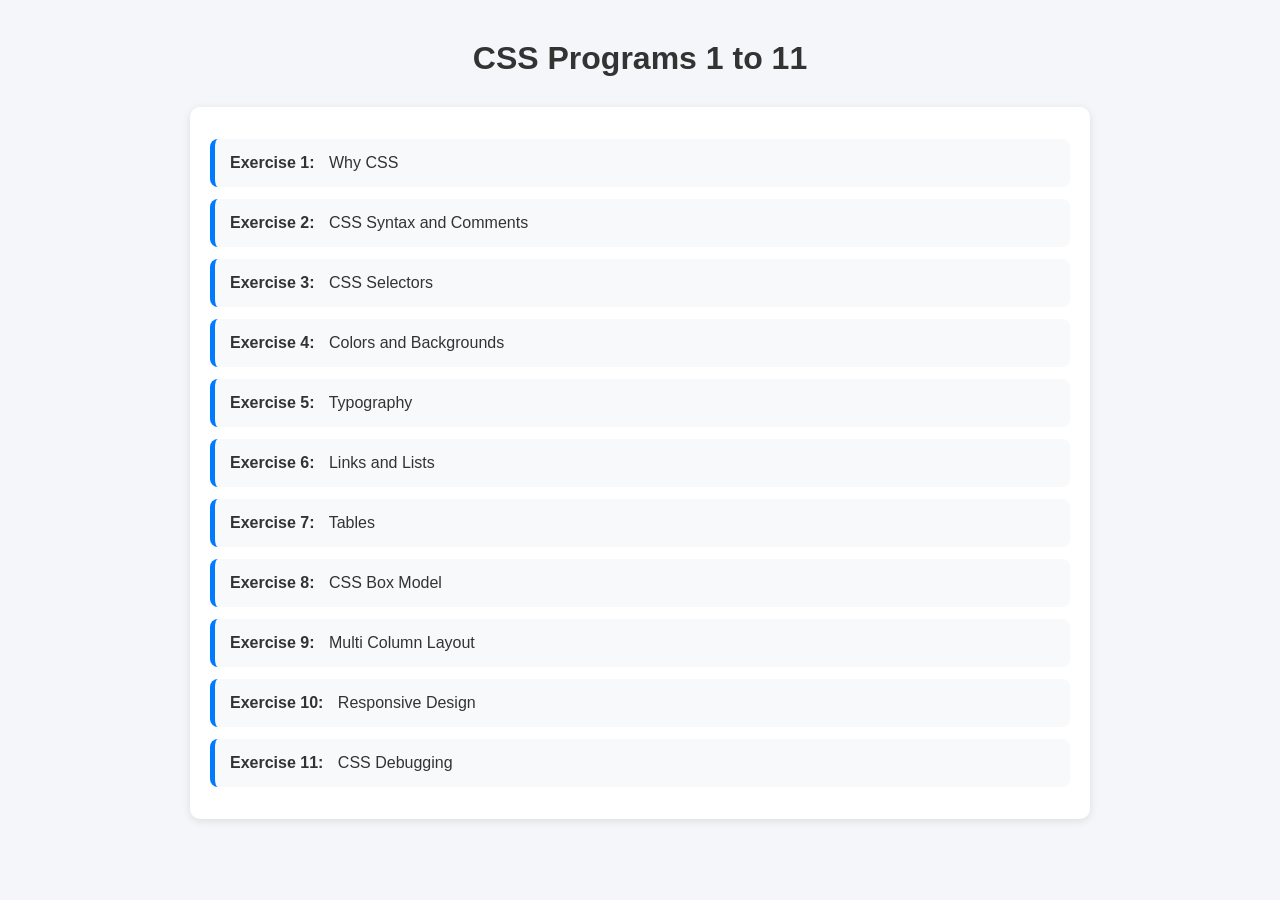
<file: index.html>
<!DOCTYPE html>
<html lang="en">
<head>
    <meta charset="UTF-8">
    <meta name="viewport" content="width=device-width, initial-scale=1.0">
    <title>CSS Programs 1 to 11</title>

    <style>
        * {
            margin: 0;
            padding: 0;
            box-sizing: border-box;
        }

        body {
            font-family: Arial, Helvetica, sans-serif;
            background: #f4f6f9;
            padding: 40px;
        }

        .container {
            max-width: 900px;
            margin: auto;
        }

        h1 {
            text-align: center;
            margin-bottom: 30px;
            color: #333;
        }

        .card {
            background: white;
            border-radius: 10px;
            padding: 20px;
            box-shadow: 0 2px 8px rgba(0,0,0,0.1);
        }

        ul {
            list-style: none;
        }

        li {
            margin: 12px 0;
        }

        a {
            display: block;
            text-decoration: none;
            color: #333;
            background: #f8f9fa;
            padding: 15px;
            border-radius: 8px;
            transition: 0.3s;
            border-left: 5px solid #007bff;
        }

        a:hover {
            background: #007bff;
            color: white;
            transform: translateX(5px);
        }

        .exercise-no {
            font-weight: bold;
            margin-right: 10px;
        }
    </style>
</head>
<body>

    <div class="container">
        <h1>CSS Programs 1 to 11</h1>

        <div class="card">
            <ul>
                <li>
                    <a href="ex1-why-css/index.html">
                        <span class="exercise-no">Exercise 1:</span>
                        Why CSS
                    </a>
                </li>

                <li>
                    <a href="ex2-syntax-and-comments/index.html">
                        <span class="exercise-no">Exercise 2:</span>
                        CSS Syntax and Comments
                    </a>
                </li>

                <li>
                    <a href="ex3-selectors/index.html">
                        <span class="exercise-no">Exercise 3:</span>
                        CSS Selectors
                    </a>
                </li>

                <li>
                    <a href="ex4-color-background/index.html">
                        <span class="exercise-no">Exercise 4:</span>
                        Colors and Backgrounds
                    </a>
                </li>

                <li>
                    <a href="ex5-typography/index.html">
                        <span class="exercise-no">Exercise 5:</span>
                        Typography
                    </a>
                </li>

                <li>
                    <a href="ex6-links-lists/index.html">
                        <span class="exercise-no">Exercise 6:</span>
                        Links and Lists
                    </a>
                </li>

                <li>
                    <a href="ex7-tables/index.html">
                        <span class="exercise-no">Exercise 7:</span>
                        Tables
                    </a>
                </li>

                <li>
                    <a href="ex8-box-model/index.html">
                        <span class="exercise-no">Exercise 8:</span>
                        CSS Box Model
                    </a>
                </li>

                <li>
                    <a href="ex9-multi-column/index.html">
                        <span class="exercise-no">Exercise 9:</span>
                        Multi Column Layout
                    </a>
                </li>

                <li>
                    <a href="ex10-responsive/index.html">
                        <span class="exercise-no">Exercise 10:</span>
                        Responsive Design
                    </a>
                </li>

                <li>
                    <a href="ex11-debug/index.html">
                        <span class="exercise-no">Exercise 11:</span>
                        CSS Debugging
                    </a>
                </li>
            </ul>
        </div>
    </div>

</body>
</html>
</file>
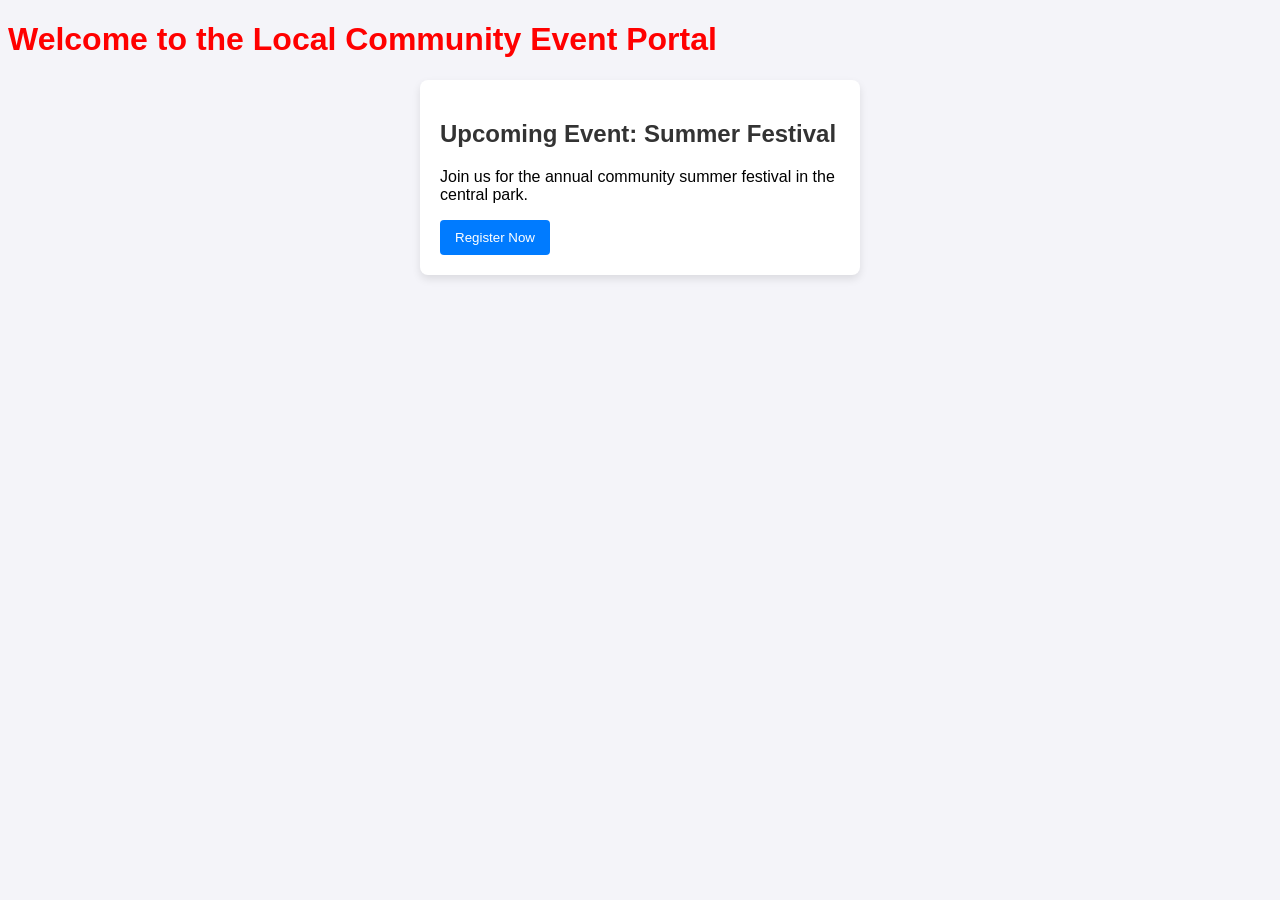
<file: ex1-why-css/index.html>
<!DOCTYPE html>
<html lang="en">
<head>
    <meta charset="UTF-8">
    <meta name="viewport" content="width=device-width, initial-scale=1.0">
    <title>Ex 1: Why CSS? - Local Community Event Portal</title>
    
    
    <style>
        body {
            background-color: #f4f4f9;
            font-family: Arial, sans-serif;
        }
    </style>

    
    <link rel="stylesheet" href="styles.css">
</head>
<body>

    
    <h1 style="color: red;">Welcome to the Local Community Event Portal</h1>

    <div class="card">
        <h2>Upcoming Event: Summer Festival</h2>
        <p>Join us for the annual community summer festival in the central park.</p>
        <button>Register Now</button>
    </div>

</body>
</html>
</file>
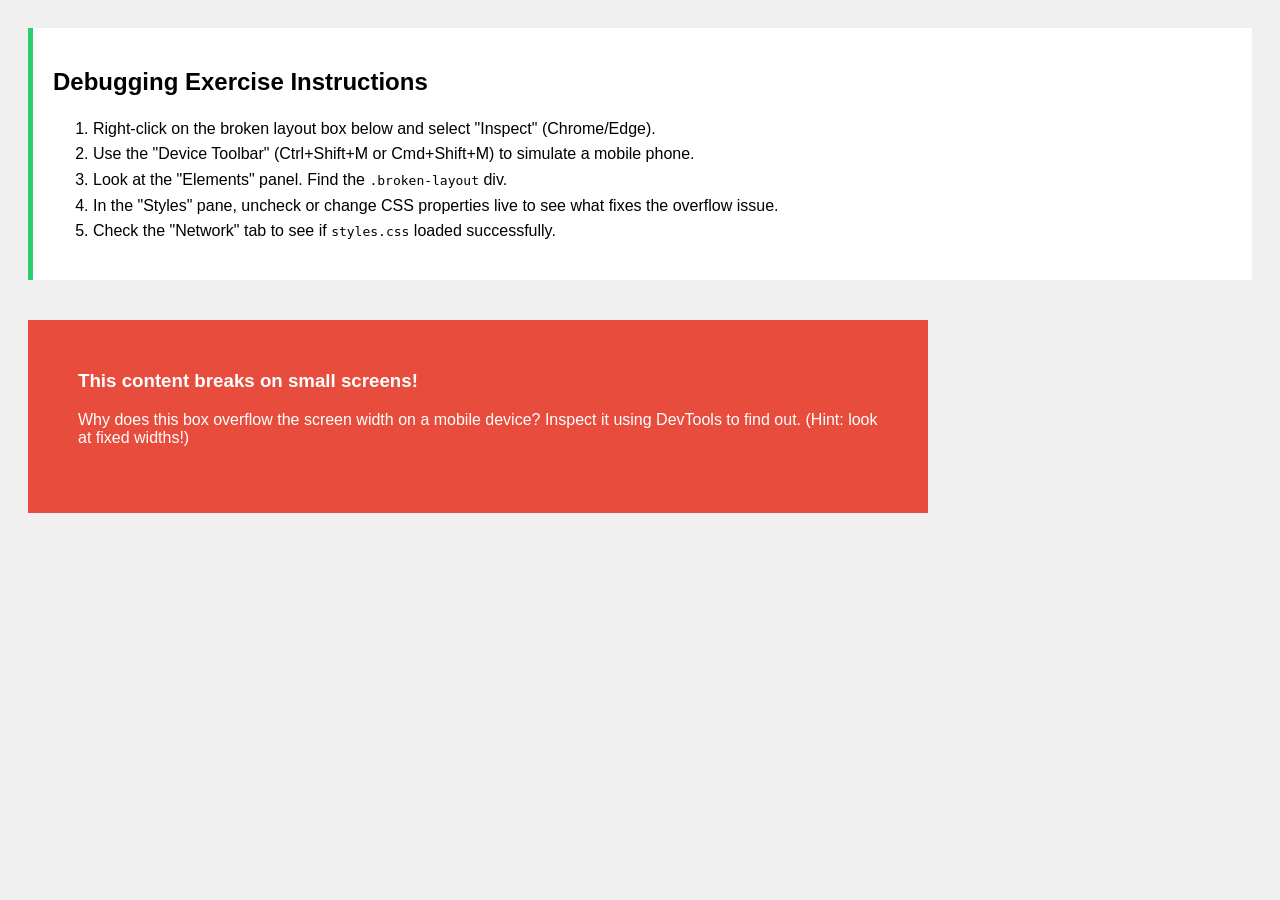
<file: ex11-debug/index.html>
<!DOCTYPE html>
<html lang="en">
<head>
    <meta charset="UTF-8">
    <meta name="viewport" content="width=device-width, initial-scale=1.0">
    <title>Ex 11: Debug and Test</title>
    <link rel="stylesheet" href="styles.css">
</head>
<body>

    <div class="instructions">
        <h2>Debugging Exercise Instructions</h2>
        <ol>
            <li>Right-click on the broken layout box below and select "Inspect" (Chrome/Edge).</li>
            <li>Use the "Device Toolbar" (Ctrl+Shift+M or Cmd+Shift+M) to simulate a mobile phone.</li>
            <li>Look at the "Elements" panel. Find the <code>.broken-layout</code> div.</li>
            <li>In the "Styles" pane, uncheck or change CSS properties live to see what fixes the overflow issue.</li>
            <li>Check the "Network" tab to see if <code>styles.css</code> loaded successfully.</li>
        </ol>
    </div>

    
    <div class="broken-layout">
        <h3>This content breaks on small screens!</h3>
        <p>Why does this box overflow the screen width on a mobile device? Inspect it using DevTools to find out. (Hint: look at fixed widths!)</p>
    </div>

</body>
</html>
</file>
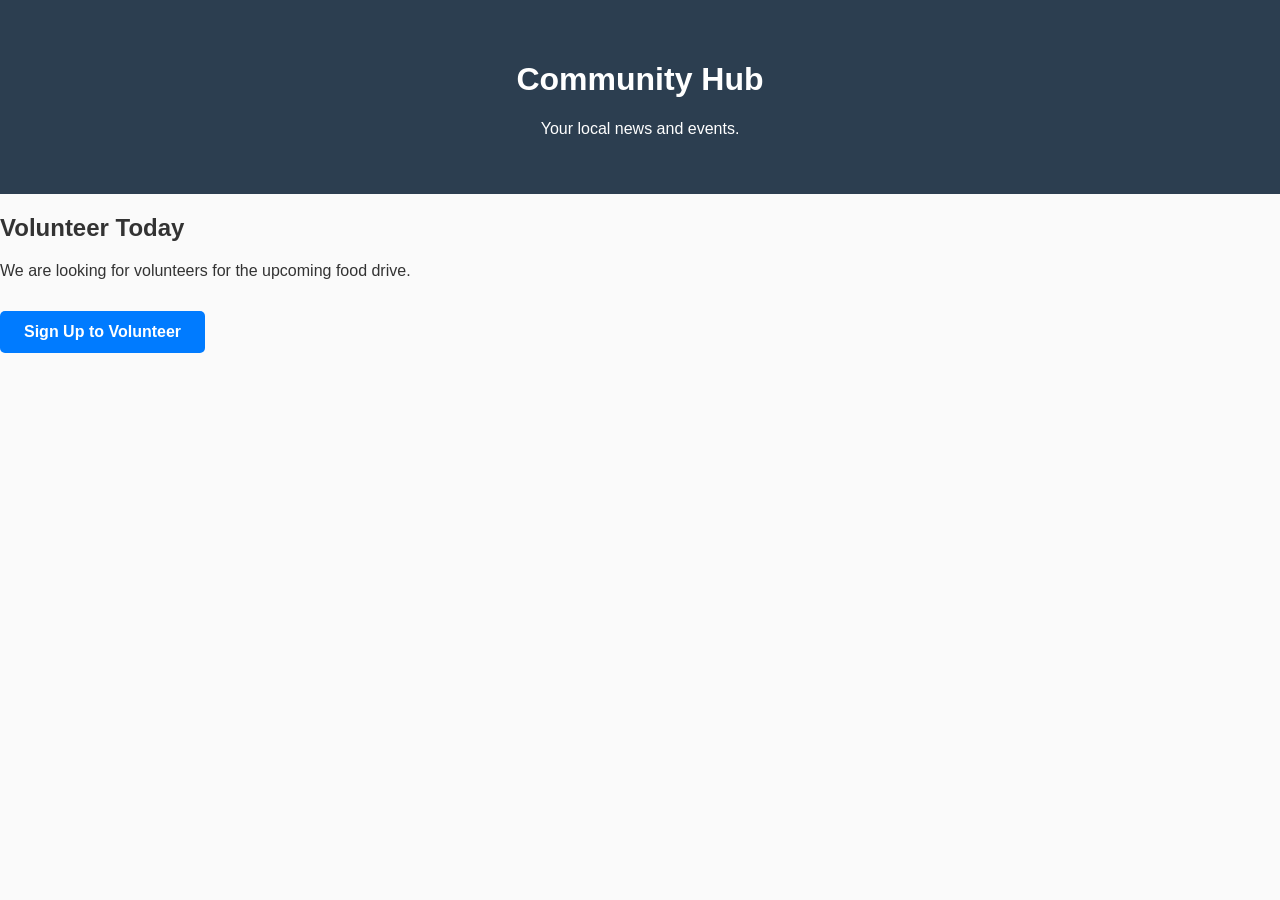
<file: ex2-syntax-and-comments/index.html>
<!DOCTYPE html>
<html lang="en">
<head>
    <meta charset="UTF-8">
    <meta name="viewport" content="width=device-width, initial-scale=1.0">
    <title>Ex 2: CSS Syntax & Comments</title>
    <link rel="stylesheet" href="styles.css">
</head>
<body>

    <header>
        <h1>Community Hub</h1>
        <p>Your local news and events.</p>
    </header>

    <main>
        <section>
            <h2>Volunteer Today</h2>
            <p>We are looking for volunteers for the upcoming food drive.</p>
            <a href="#" class="cta-button">Sign Up to Volunteer</a>
        </section>
    </main>

</body>
</html>
</file>
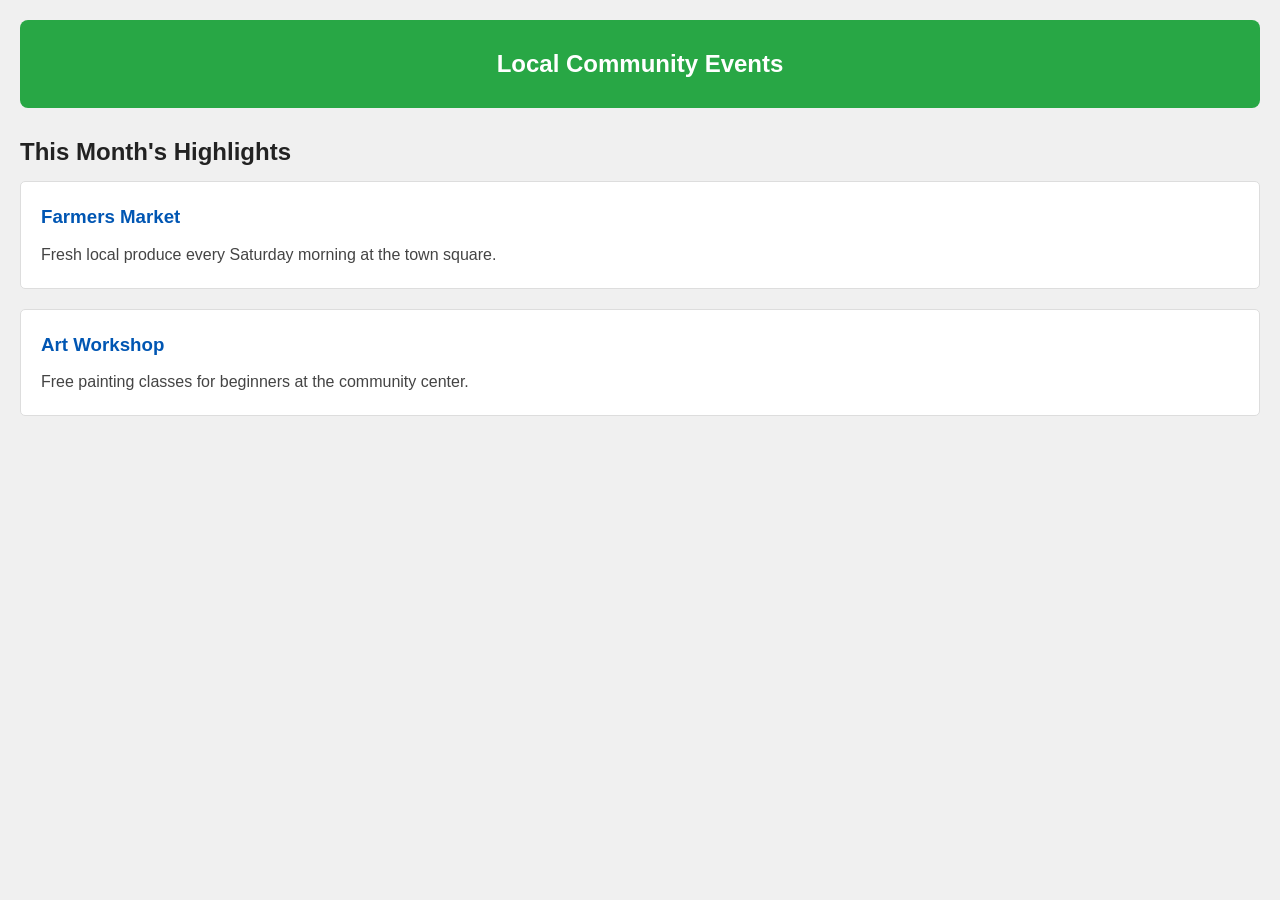
<file: ex3-selectors/index.html>
<!DOCTYPE html>
<html lang="en">
<head>
    <meta charset="UTF-8">
    <meta name="viewport" content="width=device-width, initial-scale=1.0">
    <title>Ex 3: Selectors Playground</title>
    <link rel="stylesheet" href="styles.css">
</head>
<body>

    
    <header id="mainHeader">
        <h2>Local Community Events</h2>
    </header>

    <main>
        
        <h2>This Month's Highlights</h2>

        
        <div class="eventCard">
            
            <h3>Farmers Market</h3>
            <p>Fresh local produce every Saturday morning at the town square.</p>
        </div>

        <div class="eventCard">
            <h3>Art Workshop</h3>
            <p>Free painting classes for beginners at the community center.</p>
        </div>
    </main>

</body>
</html>
</file>
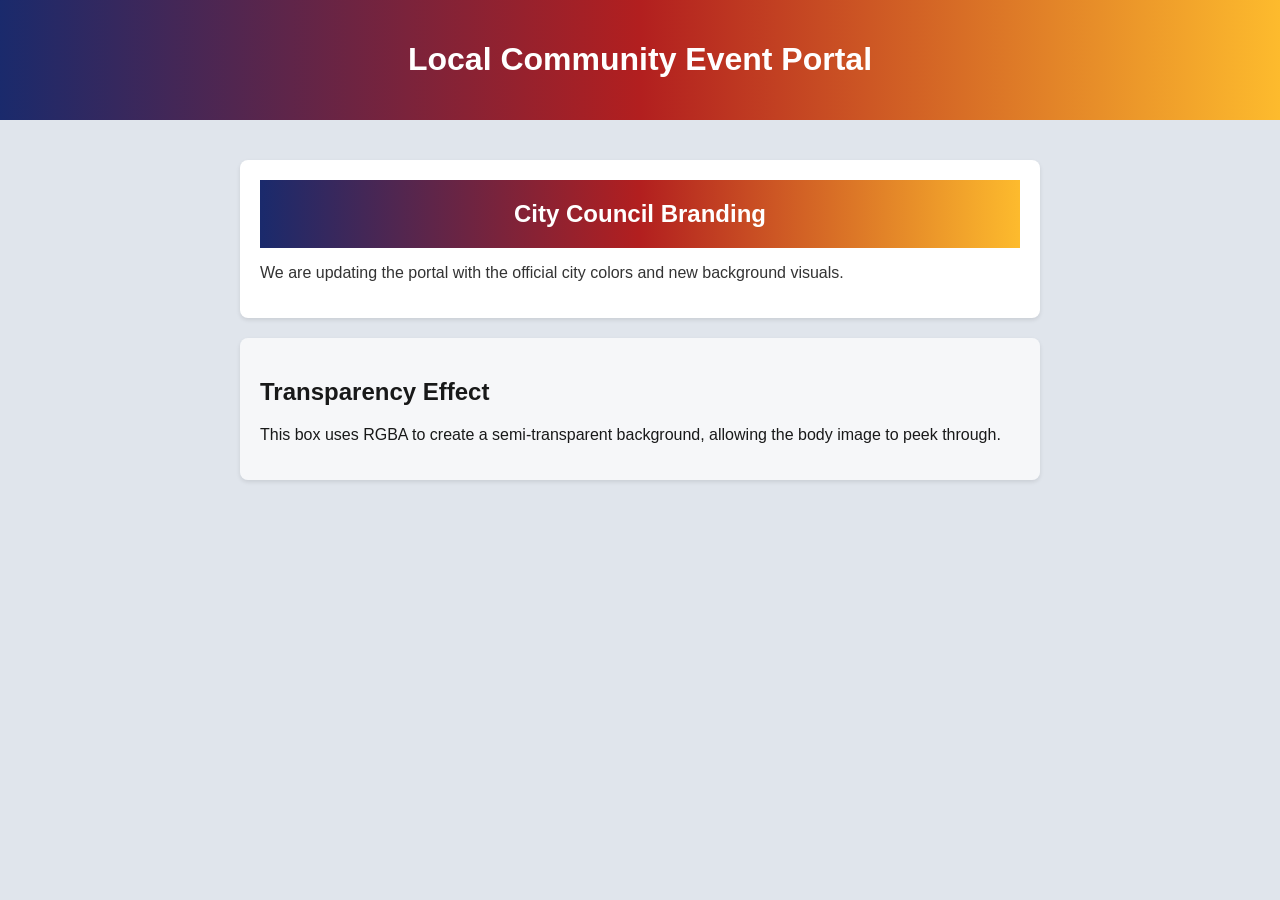
<file: ex4-color-background/index.html>
<!DOCTYPE html>
<html lang="en">
<head>
    <meta charset="UTF-8">
    <meta name="viewport" content="width=device-width, initial-scale=1.0">
    <title>Ex 4: Color & Background Styling</title>
    <link rel="stylesheet" href="styles.css">
</head>
<body>

    <header class="section-header">
        <h1>Local Community Event Portal</h1>
    </header>

    <main>
        <section class="content-box">
            <h2 class="section-header">City Council Branding</h2>
            <p>We are updating the portal with the official city colors and new background visuals.</p>
        </section>

        <section class="content-box transparent-box">
            <h2>Transparency Effect</h2>
            <p>This box uses RGBA to create a semi-transparent background, allowing the body image to peek through.</p>
        </section>
    </main>

</body>
</html>
</file>
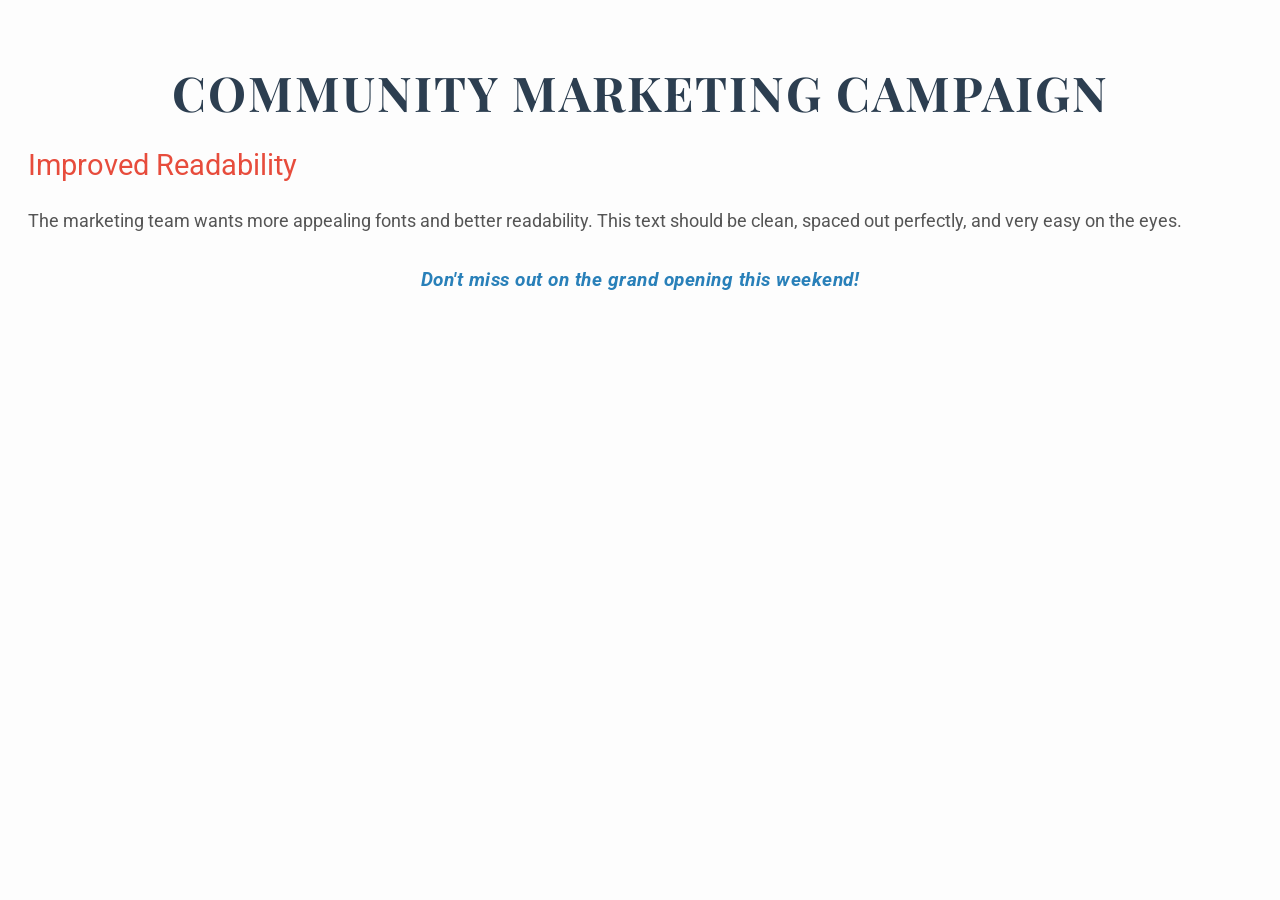
<file: ex5-typography/index.html>
<!DOCTYPE html>
<html lang="en">
<head>
    <meta charset="UTF-8">
    <meta name="viewport" content="width=device-width, initial-scale=1.0">
    <title>Ex 5: Typography - Fonts and Text</title>
    
    <link href="https://fonts.googleapis.com/css2?family=Roboto:ital,wght@0,400;0,700;1,400&family=Playfair+Display:wght@700&display=swap" rel="stylesheet">
    <link rel="stylesheet" href="styles.css">
</head>
<body>

    <header>
        <h1 class="main-title">Community Marketing Campaign</h1>
    </header>

    <main>
        <article class="announcement">
            <h2 class="sub-title">Improved Readability</h2>
            <p class="description">
                The marketing team wants more appealing fonts and better readability. 
                This text should be clean, spaced out perfectly, and very easy on the eyes.
            </p>
            <p class="highlight-text">
                Don't miss out on the grand opening this weekend!
            </p>
        </article>
    </main>

</body>
</html>
</file>
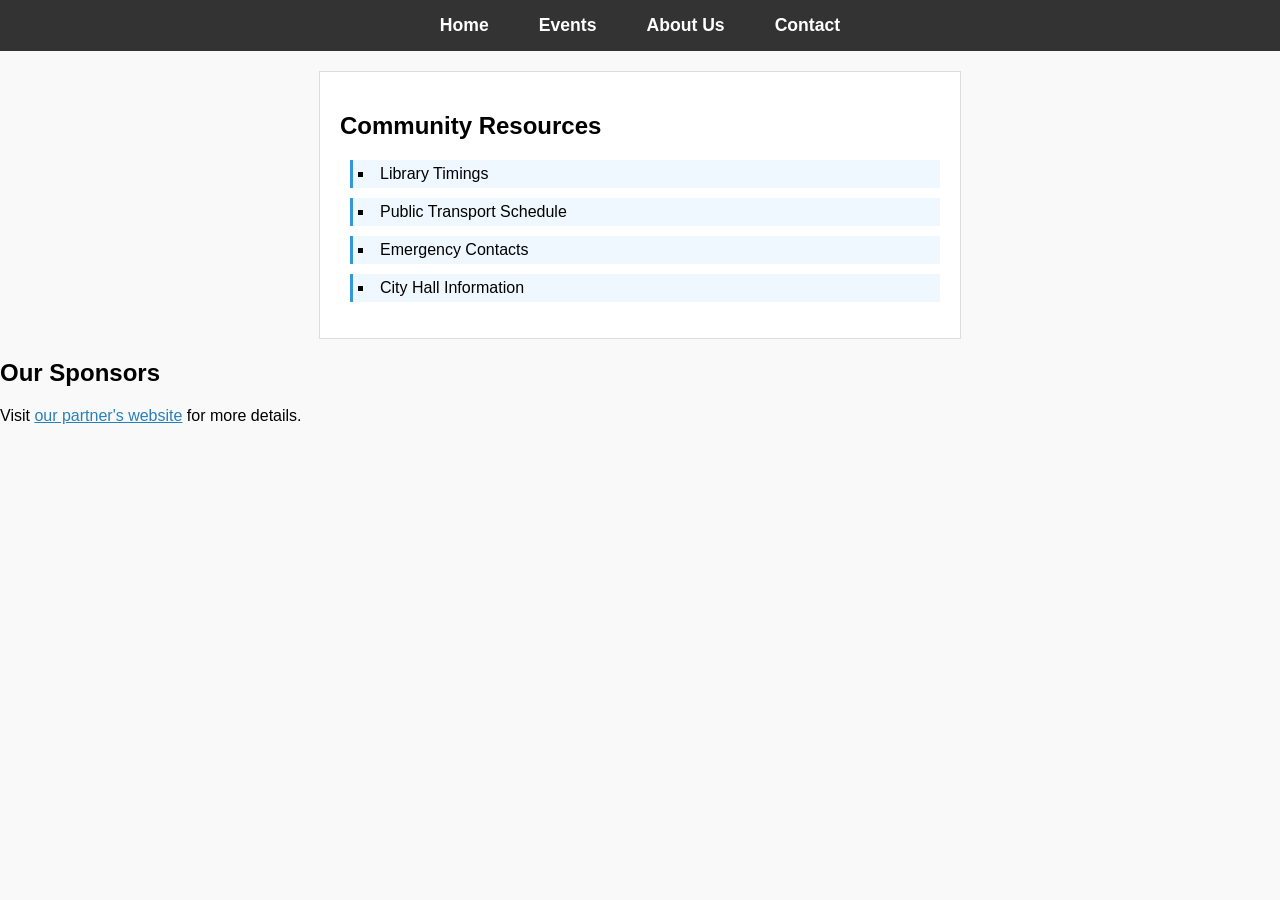
<file: ex6-links-lists/index.html>
<!DOCTYPE html>
<html lang="en">
<head>
    <meta charset="UTF-8">
    <meta name="viewport" content="width=device-width, initial-scale=1.0">
    <title>Ex 6: Link and List Styling</title>
    <link rel="stylesheet" href="styles.css">
</head>
<body>

    <nav class="main-nav">
        <ul class="nav-menu">
            <li><a href="#home">Home</a></li>
            <li><a href="#events">Events</a></li>
            <li><a href="#about">About Us</a></li>
            <li><a href="#contact">Contact</a></li>
        </ul>
    </nav>

    <main>
        <section class="resources">
            <h2>Community Resources</h2>
            <ul class="resource-list">
                <li>Library Timings</li>
                <li>Public Transport Schedule</li>
                <li>Emergency Contacts</li>
                <li>City Hall Information</li>
            </ul>
        </section>

        <section class="sponsors">
            <h2>Our Sponsors</h2>
            <p>Visit <a href="https://example.com" class="external-link" target="_blank">our partner's website</a> for more details.</p>
        </section>
    </main>

</body>
</html>
</file>
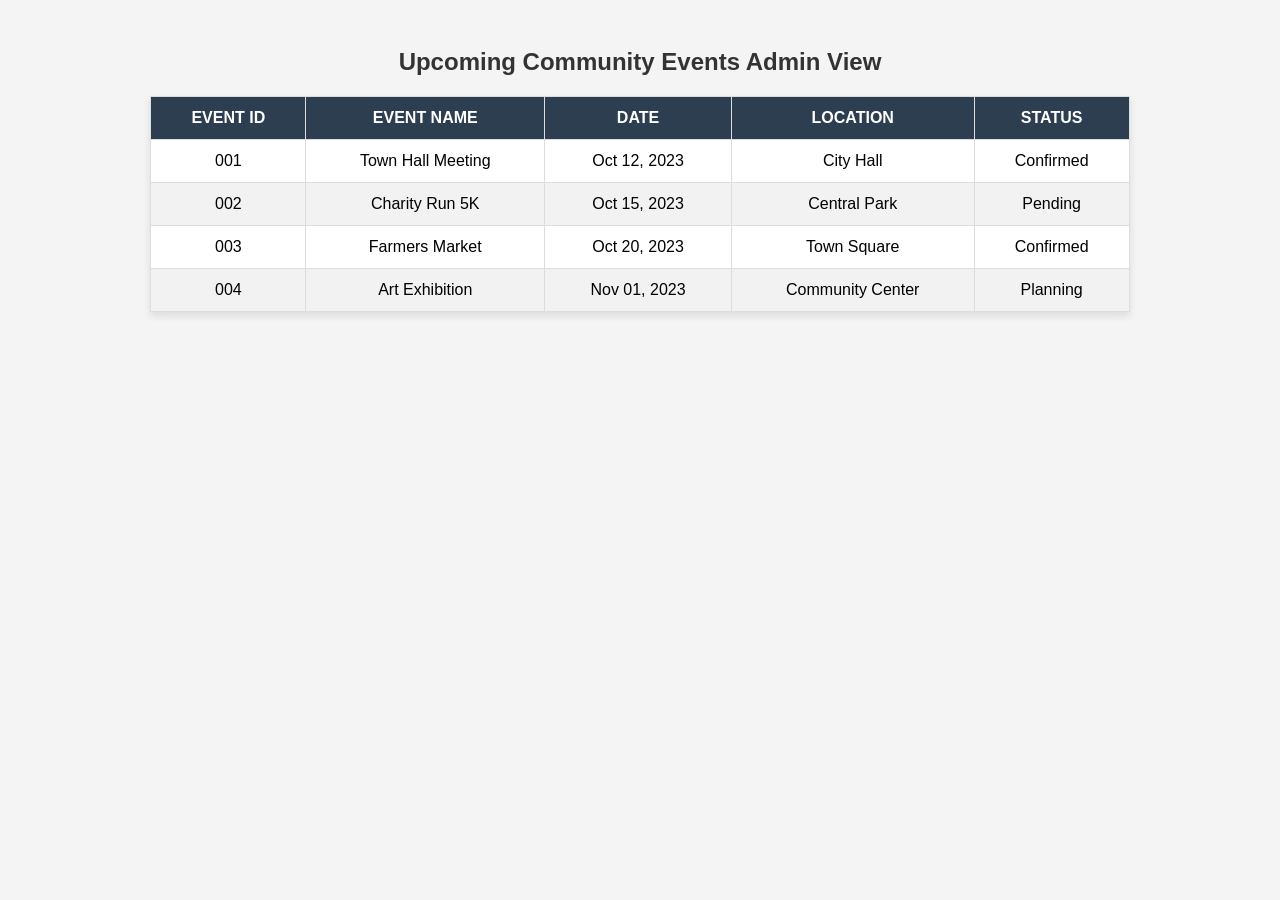
<file: ex7-tables/index.html>
<!DOCTYPE html>
<html lang="en">
<head>
    <meta charset="UTF-8">
    <meta name="viewport" content="width=device-width, initial-scale=1.0">
    <title>Ex 7: Table Styling</title>
    <link rel="stylesheet" href="styles.css">
</head>
<body>

    <h2>Upcoming Community Events Admin View</h2>
    
    <table class="events-table">
        <thead>
            <tr>
                <th>Event ID</th>
                <th>Event Name</th>
                <th>Date</th>
                <th>Location</th>
                <th>Status</th>
            </tr>
        </thead>
        <tbody>
            <tr>
                <td>001</td>
                <td>Town Hall Meeting</td>
                <td>Oct 12, 2023</td>
                <td>City Hall</td>
                <td>Confirmed</td>
            </tr>
            <tr>
                <td>002</td>
                <td>Charity Run 5K</td>
                <td>Oct 15, 2023</td>
                <td>Central Park</td>
                <td>Pending</td>
            </tr>
            <tr>
                <td>003</td>
                <td>Farmers Market</td>
                <td>Oct 20, 2023</td>
                <td>Town Square</td>
                <td>Confirmed</td>
            </tr>
            <tr>
                <td>004</td>
                <td>Art Exhibition</td>
                <td>Nov 01, 2023</td>
                <td>Community Center</td>
                <td>Planning</td>
            </tr>
        </tbody>
    </table>

</body>
</html>
</file>
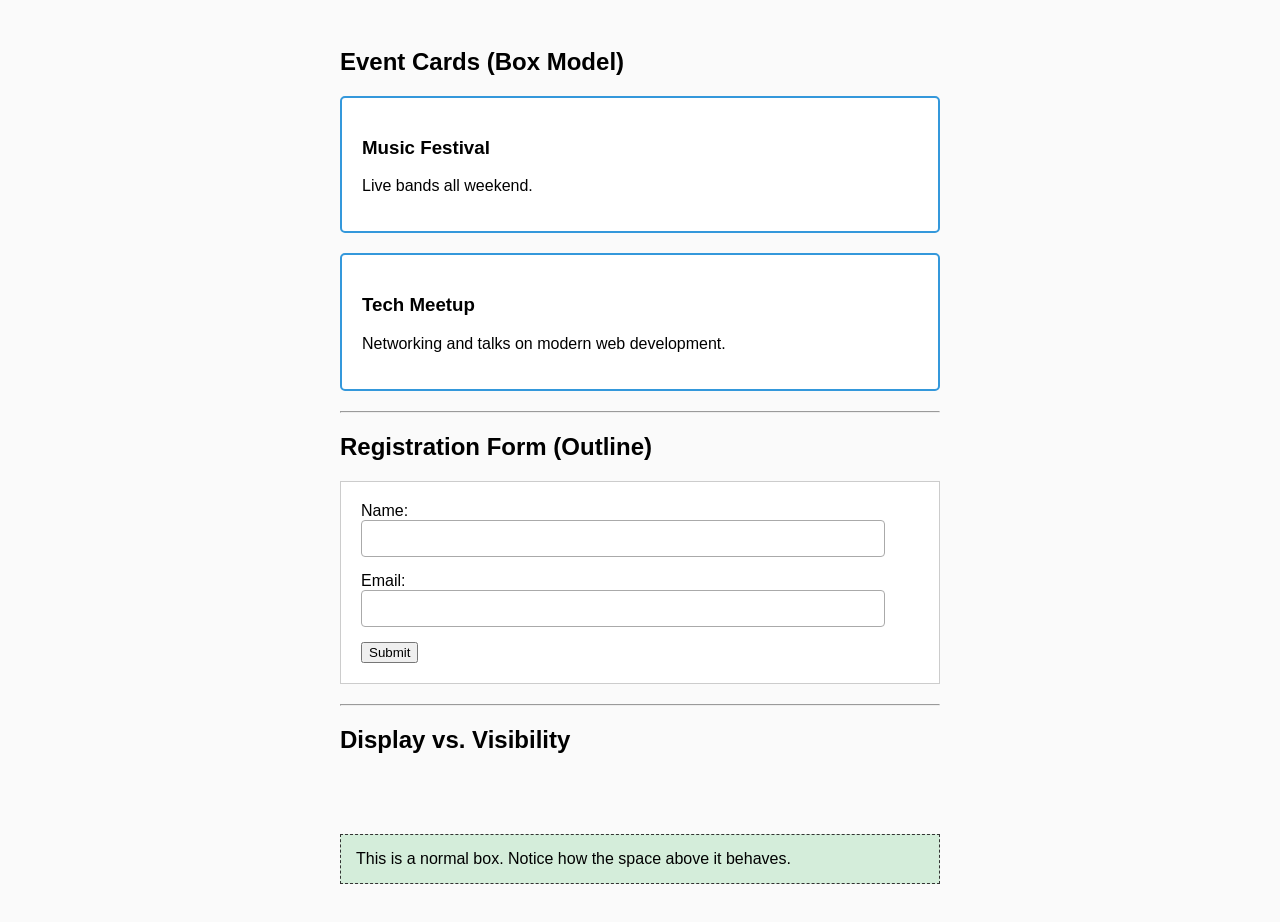
<file: ex8-box-model/index.html>
<!DOCTYPE html>
<html lang="en">
<head>
    <meta charset="UTF-8">
    <meta name="viewport" content="width=device-width, initial-scale=1.0">
    <title>Ex 8: Box Model & Layout Control</title>
    <link rel="stylesheet" href="styles.css">
</head>
<body>

    <main>
        <h2>Event Cards (Box Model)</h2>
        <div class="eventCard">
            <h3>Music Festival</h3>
            <p>Live bands all weekend.</p>
        </div>
        
        <div class="eventCard">
            <h3>Tech Meetup</h3>
            <p>Networking and talks on modern web development.</p>
        </div>

        <hr>

        <h2>Registration Form (Outline)</h2>
        <form class="registration-form">
            <label for="name">Name:</label>
            <input type="text" id="name" name="name" class="form-input">
            
            <label for="email">Email:</label>
            <input type="email" id="email" name="email" class="form-input">
            
            <button type="button">Submit</button>
        </form>

        <hr>

        <h2>Display vs. Visibility</h2>
        <div class="test-box hidden-visibility">This box has visibility: hidden. It takes up space but is invisible.</div>
        <div class="test-box none-display">This box has display: none. It doesn't take up any space.</div>
        <div class="test-box normal-box">This is a normal box. Notice how the space above it behaves.</div>
    </main>

</body>
</html>
</file>
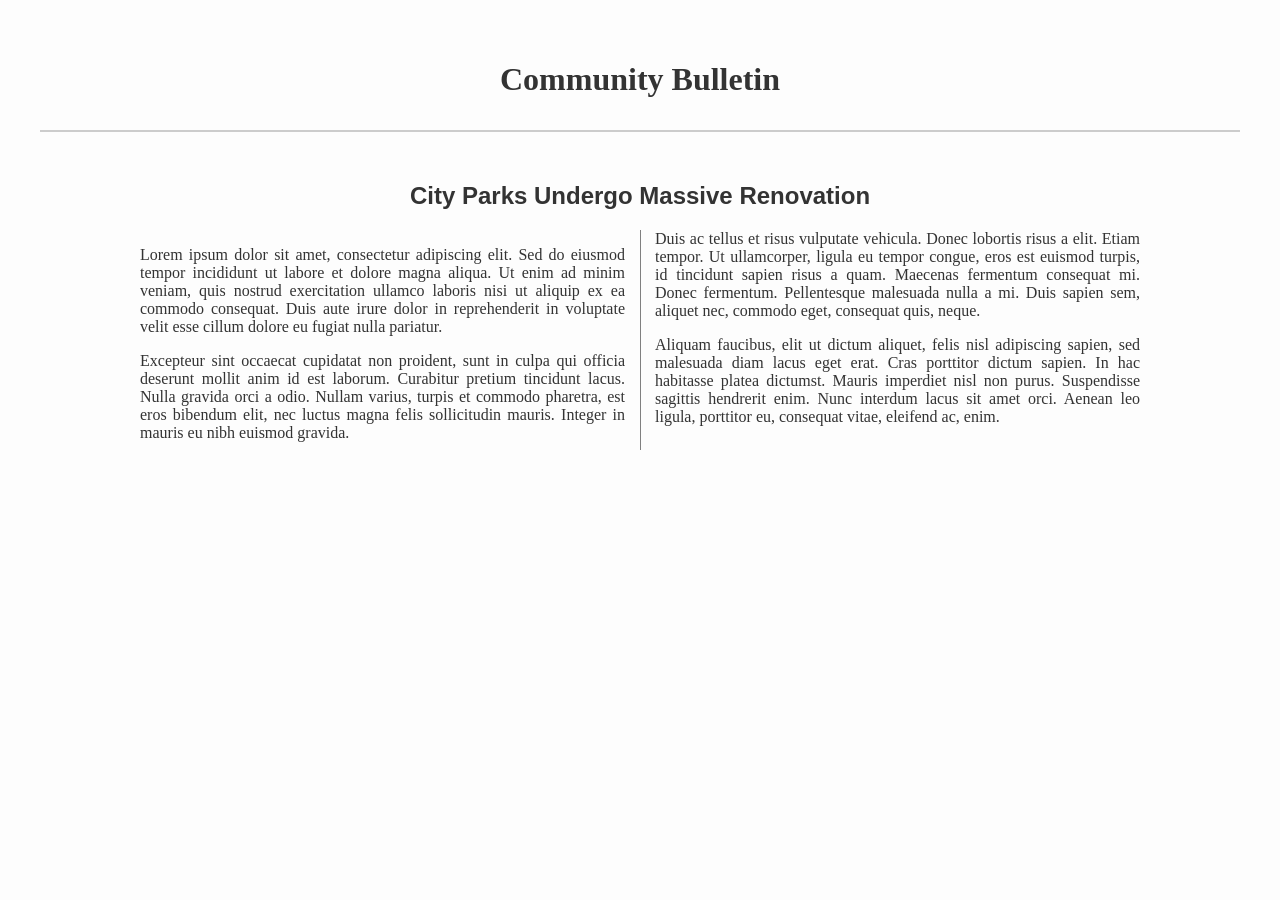
<file: ex9-multi-column/index.html>
<!DOCTYPE html>
<html lang="en">
<head>
    <meta charset="UTF-8">
    <meta name="viewport" content="width=device-width, initial-scale=1.0">
    <title>Ex 9: Multiple Columns</title>
    <link rel="stylesheet" href="styles.css">
</head>
<body>

    <header>
        <h1>Community Bulletin</h1>
    </header>

    <main>
        <article class="news-article">
            <h2>City Parks Undergo Massive Renovation</h2>
            <p>
                Lorem ipsum dolor sit amet, consectetur adipiscing elit. Sed do eiusmod tempor incididunt ut labore et dolore magna aliqua. Ut enim ad minim veniam, quis nostrud exercitation ullamco laboris nisi ut aliquip ex ea commodo consequat. Duis aute irure dolor in reprehenderit in voluptate velit esse cillum dolore eu fugiat nulla pariatur. 
            </p>
            <p>
                Excepteur sint occaecat cupidatat non proident, sunt in culpa qui officia deserunt mollit anim id est laborum. Curabitur pretium tincidunt lacus. Nulla gravida orci a odio. Nullam varius, turpis et commodo pharetra, est eros bibendum elit, nec luctus magna felis sollicitudin mauris. Integer in mauris eu nibh euismod gravida. 
            </p>
            <p>
                Duis ac tellus et risus vulputate vehicula. Donec lobortis risus a elit. Etiam tempor. Ut ullamcorper, ligula eu tempor congue, eros est euismod turpis, id tincidunt sapien risus a quam. Maecenas fermentum consequat mi. Donec fermentum. Pellentesque malesuada nulla a mi. Duis sapien sem, aliquet nec, commodo eget, consequat quis, neque.
            </p>
            <p>
                Aliquam faucibus, elit ut dictum aliquet, felis nisl adipiscing sapien, sed malesuada diam lacus eget erat. Cras porttitor dictum sapien. In hac habitasse platea dictumst. Mauris imperdiet nisl non purus. Suspendisse sagittis hendrerit enim. Nunc interdum lacus sit amet orci. Aenean leo ligula, porttitor eu, consequat vitae, eleifend ac, enim.
            </p>
        </article>
    </main>

</body>
</html>
</file>
<file: ex1-why-css/styles.css>
h2 {
    color: #333;
}


.card {
    background-color: white;
    padding: 20px;
    border-radius: 8px;
    box-shadow: 0 4px 8px rgba(0,0,0,0.1);
    max-width: 400px;
    margin: 20px auto;
}


button {
    background-color: #007BFF;
    color: white;
    border: none;
    padding: 10px 15px;
    border-radius: 4px;
    cursor: pointer;
}

button:hover {
    background-color: #0056b3;
}
</file>
<file: ex11-debug/styles.css>
body {
    font-family: Arial, sans-serif;
    padding: 20px;
    background-color: #f0f0f0;
}

.instructions {
    background-color: white;
    padding: 20px;
    border-left: 5px solid #2ecc71;
    margin-bottom: 40px;
}

.instructions ol {
    margin-top: 15px;
    line-height: 1.6;
}


.broken-layout {
    
    width: 800px; 
    
    background-color: #e74c3c;
    color: white;
    
    
    padding: 50px; 
    
    
}

.broken-layout h3 {
    margin-top: 0;
}
</file>
<file: ex2-syntax-and-comments/styles.css>
body {
    margin: 0;
    font-family: 'Helvetica Neue', Helvetica, Arial, sans-serif;
    color: #333333;
    background-color: #fafafa;
}


header {
    background-color: #2c3e50;
    color: #ffffff;
    padding: 40px 20px;
    text-align: center;
}


.cta-button {
    display: inline-block;
    background-color: #007BFF;
    color: white;
    text-decoration: none;
    padding: 12px 24px;
    border-radius: 5px;
    font-weight: bold;
    margin-top: 15px;
}


.cta-button:hover {
    background-color: #0056b3;
}
</file>
<file: ex3-selectors/styles.css>
* {
    margin: 0;
    padding: 0;
    box-sizing: border-box;
}

body {
    font-family: Arial, sans-serif;
    background-color: #f0f0f0;
    padding: 20px;
}


#mainHeader {
    background-color: #28a745;
    color: white;
    text-align: center;
    padding: 30px;
    border-radius: 8px;
    margin-bottom: 30px;
}


h2 {
    color: #222;
    margin-bottom: 15px;
}


#mainHeader h2 {
    color: white;
    margin-bottom: 0;
}


.eventCard {
    background-color: white;
    border: 1px solid #ddd;
    padding: 20px;
    margin-bottom: 20px;
    border-radius: 5px;
}


h3, p {
    color: #444;
    line-height: 1.6;
}

h3 {
    margin-bottom: 10px;
    color: #0056b3;
}
</file>
<file: ex4-color-background/styles.css>
body {
    
    background-color: #e0e5ec;
    
    background-image: url('https://www.transparenttextures.com/patterns/cubes.png');
    background-repeat: repeat;
    color: #333333; 
    font-family: Arial, sans-serif;
    margin: 0;
    padding: 0;
}


.section-header {
    
    background: linear-gradient(to right, #1a2a6c, #b21f1f, #fdbb2d);
    color: white; 
    padding: 20px;
    margin: 0;
    text-align: center;
}

main {
    padding: 40px;
    max-width: 800px;
    margin: 0 auto;
}


.content-box {
    background-color: #ffffff; 
    padding: 20px;
    margin-bottom: 20px;
    border-radius: 8px;
    box-shadow: 0 2px 4px rgba(0,0,0,0.1);
}


.transparent-box {
    
    background-color: rgba(255, 255, 255, 0.7);
    
    color: rgba(0, 0, 0, 0.9);
}
</file>
<file: ex5-typography/styles.css>
body {
    
    font-family: 'Roboto', sans-serif;
    background-color: #fdfdfd;
    color: #444;
    padding: 20px;
}


.main-title {
    font-family: 'Playfair Display', serif;
    font-size: 3rem; 
    font-weight: 700; 
    text-align: center; 
    text-transform: uppercase; 
    letter-spacing: 2px; 
    color: #2c3e50;
    margin-bottom: 10px;
}

.sub-title {
    font-size: 1.8rem;
    font-weight: 400; 
    color: #e74c3c;
    text-transform: capitalize; 
    text-align: left;
}


.description {
    font-size: 1.1rem;
    line-height: 1.8; 
    color: #555;
    text-align: justify; 
}


.highlight-text {
    font-size: 1.2rem;
    font-style: italic; 
    font-weight: 700; 
    letter-spacing: 0.5px;
    color: #2980b9;
    text-align: center;
    margin-top: 30px;
}
</file>
<file: ex6-links-lists/styles.css>
body {
    font-family: Arial, sans-serif;
    margin: 0;
    padding: 0;
    background-color: #f9f9f9;
}


.main-nav {
    background-color: #333;
    padding: 15px;
}

.nav-menu {
    
    list-style-type: none; 
    margin: 0;
    padding: 0;
    display: flex; 
    justify-content: center;
}

.nav-menu li {
    
    margin: 0 15px;
}


.nav-menu a:link, .nav-menu a:visited {
    color: white;
    text-decoration: none;
    font-size: 1.1rem;
    font-weight: bold;
    padding: 5px 10px;
    border-radius: 4px;
    transition: background-color 0.3s;
}

.nav-menu a:hover {
    background-color: #555; 
    color: #f1c40f; 
}

.nav-menu a:active {
    background-color: #e74c3c; 
}


.resources {
    padding: 20px;
    max-width: 600px;
    margin: 20px auto;
    background: white;
    border: 1px solid #ddd;
}

.resource-list {
    
    list-style-type: square; 
    list-style-position: inside; 
    padding-left: 10px; 
}

.resource-list li {
    margin-bottom: 10px; 
    padding: 5px;
    background-color: #f0f8ff;
    border-left: 3px solid #3498db;
}


.external-link:link {
    color: #2980b9;
    text-decoration: underline;
}

.external-link:visited {
    color: #8e44ad; 
}

.external-link:hover {
    color: #e67e22;
    text-decoration: none;
}

.external-link:active {
    color: #c0392b;
}
</file>
<file: ex7-tables/styles.css>
body {
    font-family: Arial, sans-serif;
    padding: 20px;
    background-color: #f4f4f4;
}

h2 {
    color: #333;
    text-align: center;
}


.events-table {
    width: 80%;
    margin: 20px auto;
    
    border-collapse: collapse;
    background-color: white;
    box-shadow: 0 4px 8px rgba(0,0,0,0.1);
}


.events-table th, .events-table td {
    border: 1px solid #ddd;
    padding: 12px 15px;
    text-align: center; 
}


.events-table th {
    background-color: #2c3e50;
    color: white;
    font-weight: bold;
    text-transform: uppercase;
}


.events-table tbody tr:nth-child(even) {
    background-color: #f2f2f2;
}


.events-table tbody tr:hover {
    background-color: #e9ecef;
}
</file>
<file: ex8-box-model/styles.css>
body {
    font-family: Arial, sans-serif;
    padding: 20px;
    background-color: #fafafa;
}

main {
    max-width: 600px;
    margin: 0 auto;
}


.eventCard {
    background-color: #fff;
    
    padding: 20px; 
    margin: 20px 0; 
    border: 2px solid #3498db; 
    border-radius: 5px;
}


.registration-form {
    margin: 20px 0;
    padding: 20px;
    background: #fff;
    border: 1px solid #ccc;
}

.form-input {
    display: block;
    width: 90%;
    margin-bottom: 15px;
    padding: 10px;
    border: 1px solid #aaa;
    border-radius: 4px;
}


.form-input:focus {
    outline: 3px solid #f1c40f;
    
    
}


.test-box {
    padding: 15px;
    margin-bottom: 10px;
    border: 1px dashed #333;
    background-color: #e0e0e0;
}

.hidden-visibility {
    
    visibility: hidden; 
}

.none-display {
    
    display: none; 
}

.normal-box {
    background-color: #d4edda;
}
</file>
<file: ex9-multi-column/styles.css>
body {
    font-family: 'Georgia', serif;
    background-color: #fdfdfd;
    color: #333;
    padding: 40px;
    margin: 0;
}

header {
    text-align: center;
    margin-bottom: 30px;
    border-bottom: 2px solid #ccc;
    padding-bottom: 10px;
}

.news-article h2 {
    text-align: center;
    margin-bottom: 20px;
    font-family: 'Arial', sans-serif;
}


.news-article p:first-of-type {
    
}


.news-article {
    max-width: 1000px;
    margin: 0 auto;
    
    
    column-count: 2;
    
    column-gap: 30px;
    
    column-rule: 1px solid gray;
    
    text-align: justify; 
}


.news-article h2 {
    column-span: all; 
}
</file>
